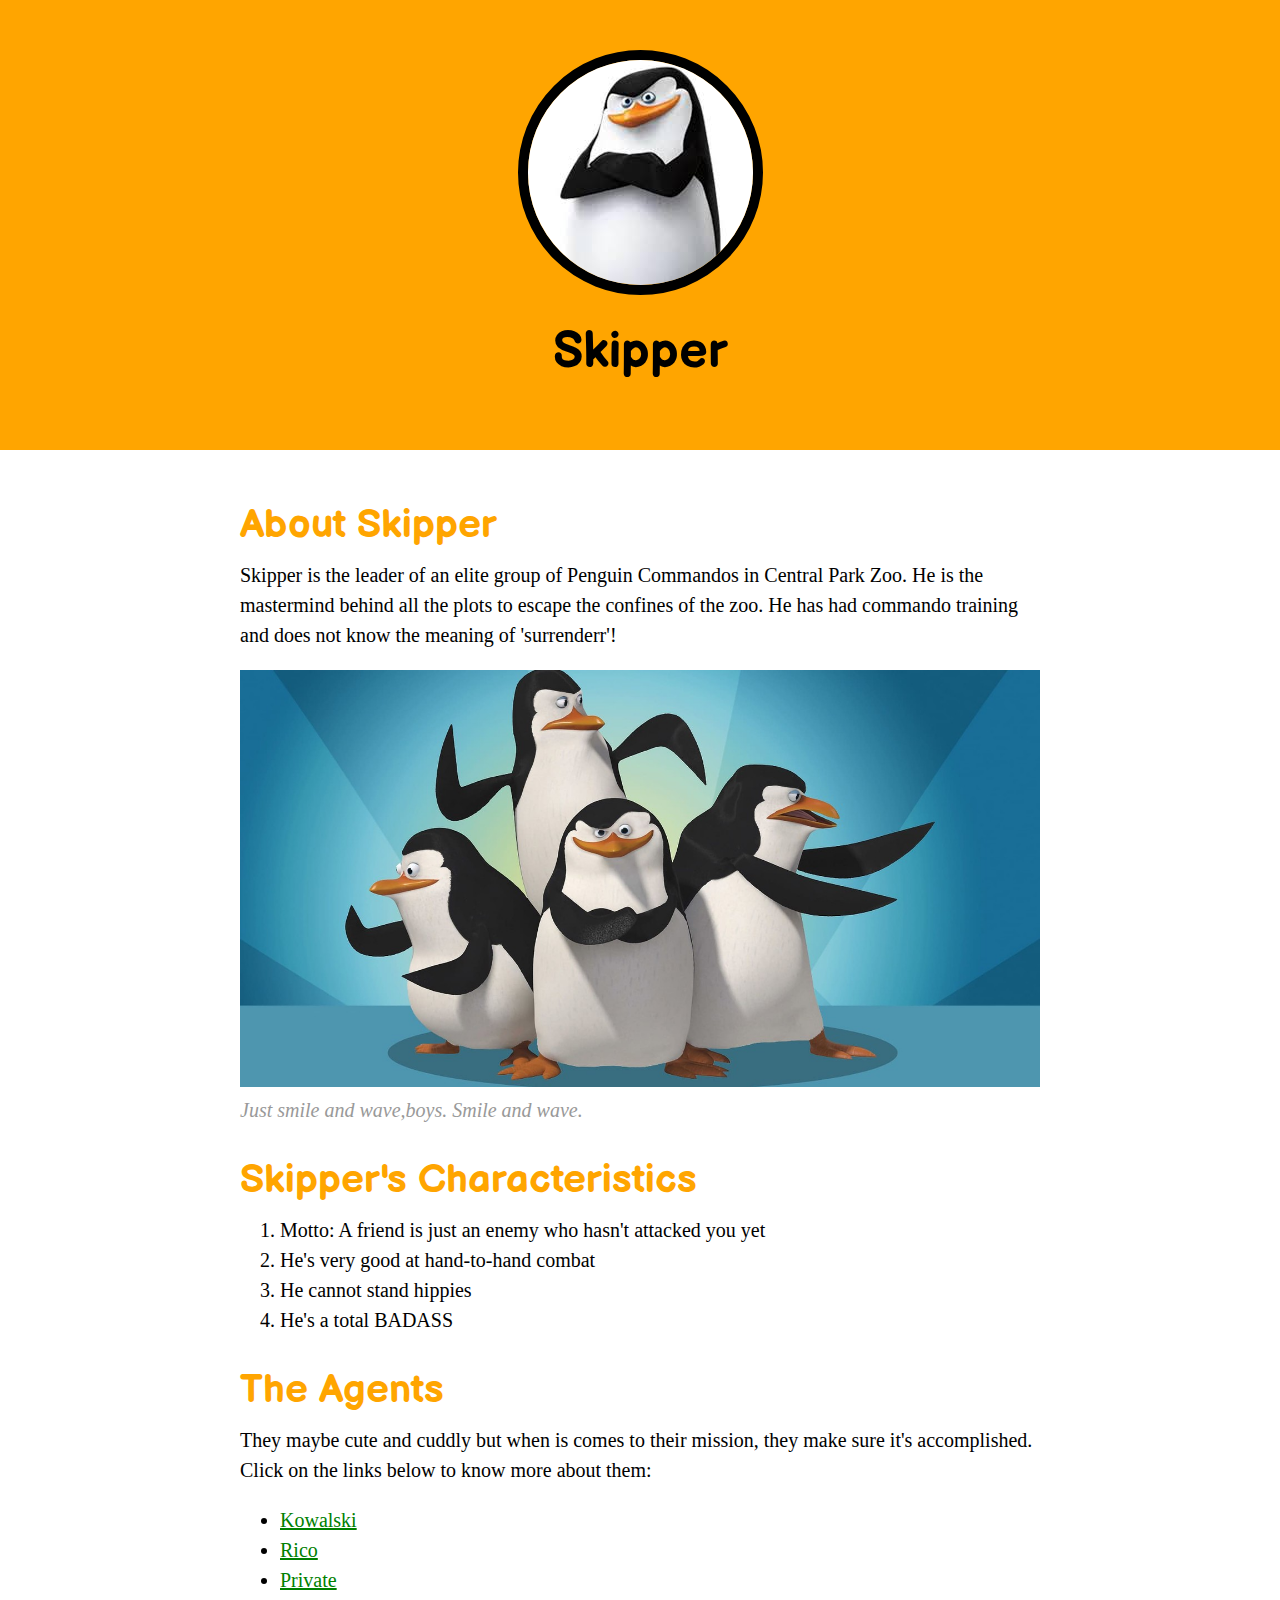
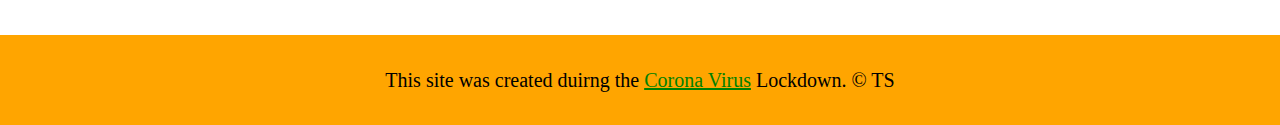
<file: index.html>
<!DOCTYPE html>
<html>
<head>
	<title>Skipper</title>
	<link rel="icon" href="images/skipper.jpeg">
	<link href="https://fonts.googleapis.com/css2?family=Balsamiq+Sans&display=swap" rel="stylesheet">
	<link rel="stylesheet" type="text/css" href="css/hero.css">
</head>
<body>
	<!-- Header element -->
	<header>
		<img src="images/skipper.jpeg">
		<h1>Skipper</h1>
	</header>

	<!-- Main element -->
	<main>
		<h2>About Skipper</h2>
		<p>Skipper is the leader of an elite group of Penguin Commandos in Central Park Zoo. He is the mastermind behind all the plots to escape the confines of the zoo. He has had commando training and does not know the meaning of 'surrenderr'! </p>
		<img src="images/gang.jpeg">
		<p class="caption">Just smile and wave,boys. Smile and wave.</p>

		<!-- Characteristics -->
		<h2>Skipper's Characteristics</h2>
		<ol>
			<li>Motto: A friend is just an enemy who hasn't attacked you yet</li>
			<li>He's very good at hand-to-hand combat</li>
			<li>He cannot stand hippies</li>
			<li>He's a total BADASS</li>
		</ol>

		<!-- The Agents -->
		<h2>The Agents</h2>
		<p>They maybe cute and cuddly but when is comes to their mission, they make sure it's accomplished. Click on the links below to know more about them:</p>
		<ul>
			<li><a target= "_blank" href="https://madagascar.fandom.com/wiki/Kowalski">Kowalski</a></li>
			<li><a target= "_blank"  href="https://madagascar.fandom.com/wiki/Rico">Rico</a></li>
			<li><a target= "_blank"  href="https://madagascar.fandom.com/wiki/Private">Private</a></li>
		</ul>
	</main>

	<!-- Footer element-->
	<footer>
		<p> This site was created duirng the <a target= "_blank"   href="https://www.who.int/health-topics/coronavirus#tab=tab_1">Corona Virus</a> Lockdown. &copy; TS</p>
	</footer>



</body>
</html>
</file>
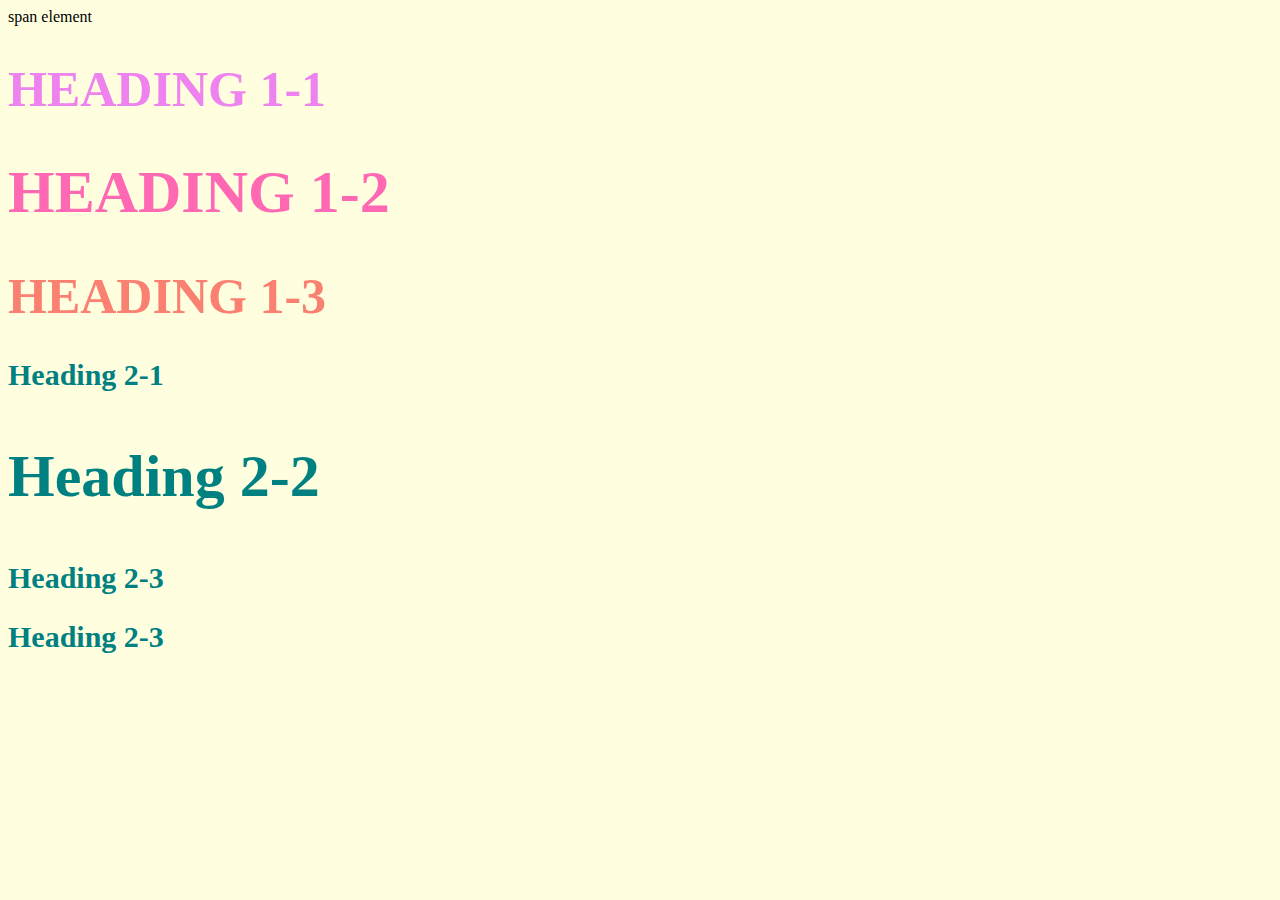
<file: style_test.html>
<!DOCTYPE html>
<html>
<head>
	<title>Style Test</title>
	<link rel="stylesheet" type="text/css" href="css/test.css">
</head>
<body>
	<span>span element</span>
	<h1 class="uppercase"><span>Heading 1-1</h1>
	<h1 class="big uppercase">Heading 1-2</h1>
	<h1 class="uppercase">Heading 1-3</h1>
	<h2 >Heading 2-1</h2>
	<h2 class="big";>Heading 2-2</h2>
	<h2 >Heading 2-3</h2>
	<h2 >Heading 2-3 </h2>

</body>
</html>
</file>
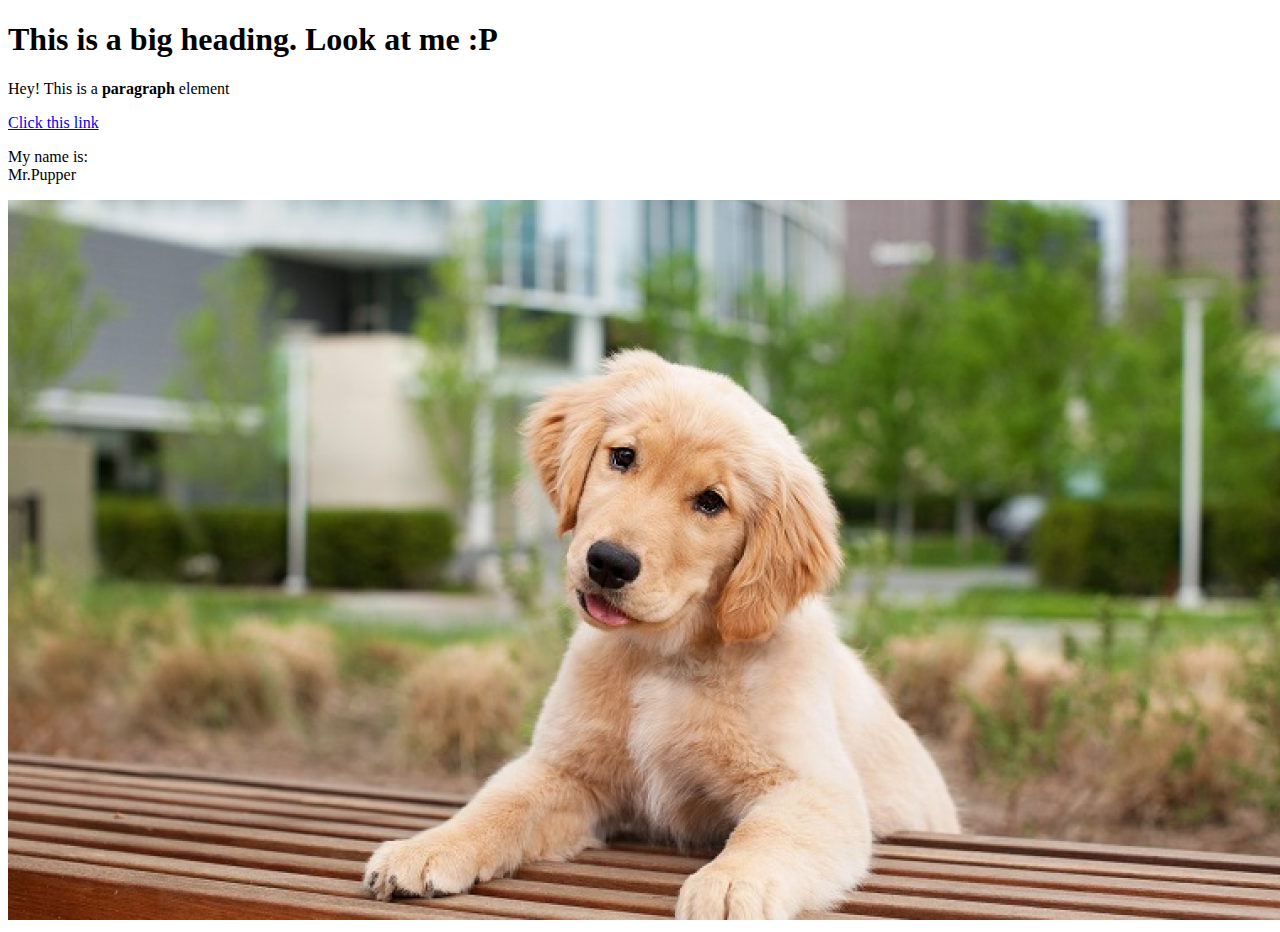
<file: test.html>
<!DOCTYPE html>
<html>
<head>
	<title>Test Page</title>
</head>
<body>
	<h1>This is a big heading. Look at me :P</h1>
	<p>Hey! This is a <b>paragraph</b> element</p>
	<a href="https://google.com" target="_blank" title="Let's go to Google">Click this link</a>
	<p>My name is:<br>Mr.Pupper</p>
	<img src="images/pup1.jpeg">	
</body>
</html>
</file>
<file: css/hero.css>
body{
	margin: 0;
	font-family:Source sans pro;
	font-size: 20px;
	line-height: 30px;
}
header{
	background-color: orange;
	text-align: center;
	padding-top: 50px;
	padding-bottom:50px;
}

h1,h2{
	font-family: 'Balsamiq Sans', cursive;
}

header h1{
	font-size: 50px;
}
header img {
	border-radius: 150px;
	border: 10px solid black;
}

main{
	max-width: 800px;
	margin:0 auto;
	padding:20px;
}

main img{
	max-width: 100%;

}

h2{
	font-size: 40px;
	color: orange;
	margin: 40px 0 10px;
}

a{
   color: green;
}

a:hover{
    color:white;
	background-color: #0B7A66;
}

footer{
	background-color: orange;
	text-align: center;
	padding:30px;
}

footer p{
	margin:0px;
}

footer a:hover{
	opacity: 0.8;
}

p.caption{
	color: #999999;
	padding: 0;
	font-style: italic;
	margin-top: 0;
}
</file>
<file: css/test.css>
body{
	background-color: lightyellow;
}
h1{
font-size: 50px;
color: salmon;
}
h2{
font-size: 30px;
color: teal;
}
.big{
font-size: 60px;
}
.uppercase{
text-transform: uppercase;
}
.big.uppercase{
color: hotpink;
}
h1 span{
color: violet;
}
</file>
